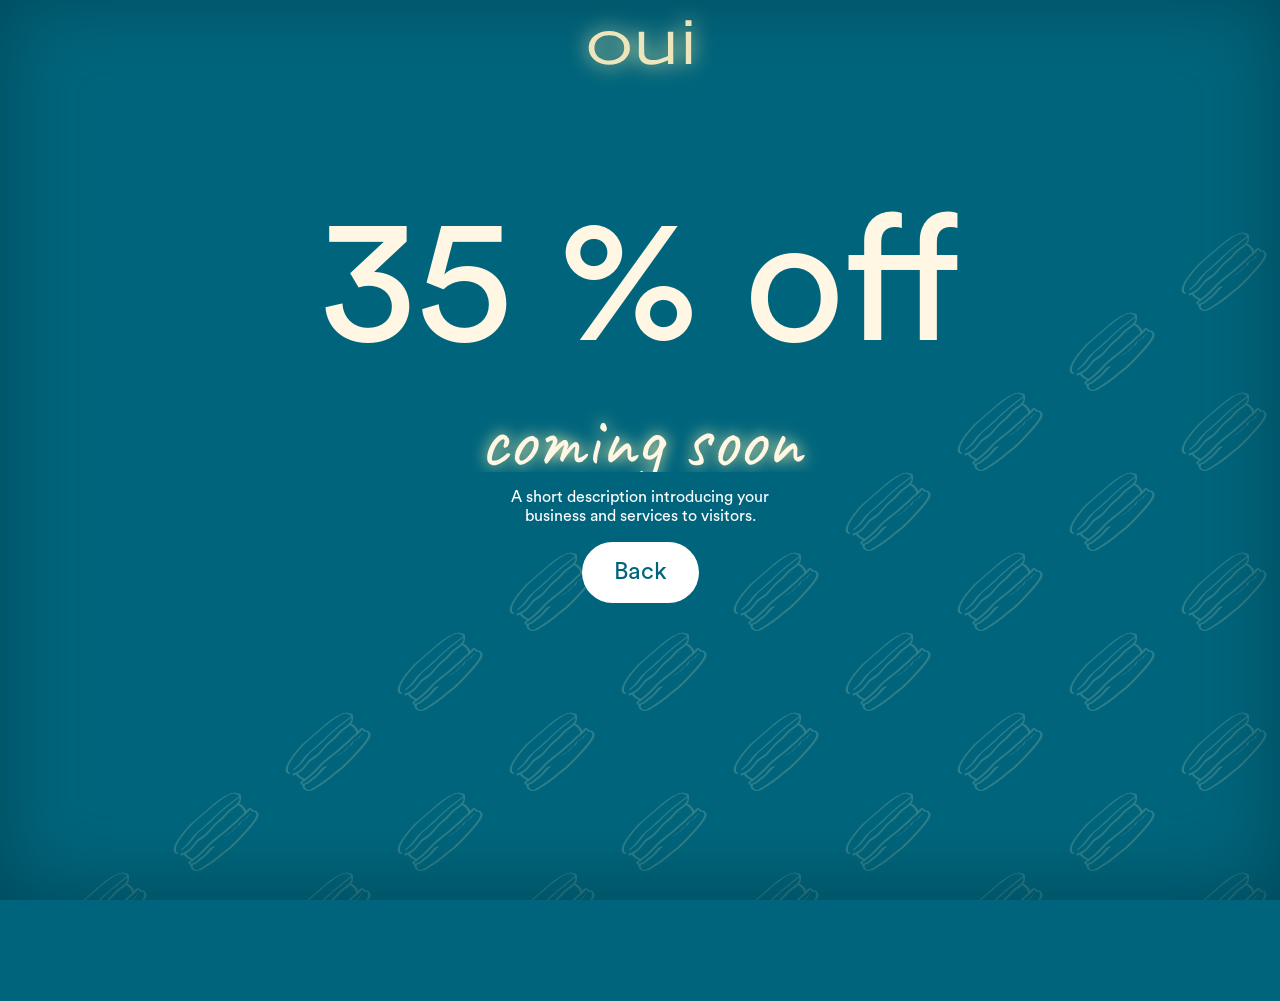
<file: app/public/event.html>
<!DOCTYPE html>
<html lang="en">
  <head>
    <meta charset="UTF-8" />
    <meta name="viewport" content="width=device-width, initial-scale=1.0" />
    <link rel="stylesheet" href="css/eventPage.css" type="text/css">
    <title>OUI Events</title>
  </head>
  <body>
    <!-- Header for the logo -->
    <header class="eventHdrContainer">
      <a href="index.php"><img class="eventHdrLogo" src="imgs/logos/Logos-02.svg" alt="Oui Logo" title="Oui Logo"></a>
    </header>
    <!-- Events primary content section -->
    <section>
      <!-- Center content -->
      <div class="eventMainContainer">
        <p class="eventMainText">35 % off</p>
        <p class="eventMainMessage">coming soon</p>
        <p class="eventMainDescr">A short description introducing your business and services to visitors.</p>
        <a class="homeBtn" href="index.php" target="_self">Back</a>
      </div>
      <!-- Background illustrations -->
      <div class="gridParent">
        <div class="bgGrid">
          <img class="bgIllu bgIllu_1" src="imgs/illustrations/merengue/illustrations_yellow_merengue.svg">
          <img class="bgIllu bgIllu_2" src="imgs/illustrations/merengue/illustrations_yellow_merengue.svg">
          <img class="bgIllu bgIllu_3" src="imgs/illustrations/merengue/illustrations_yellow_merengue.svg">
          <img class="bgIllu bgIllu_4" src="imgs/illustrations/merengue/illustrations_yellow_merengue.svg">
          <img class="bgIllu bgIllu_5" src="imgs/illustrations/merengue/illustrations_yellow_merengue.svg">
          <img class="bgIllu bgIllu_6" src="imgs/illustrations/merengue/illustrations_yellow_merengue.svg">
          <img class="bgIllu bgIllu_7" src="imgs/illustrations/merengue/illustrations_yellow_merengue.svg">
          <img class="bgIllu bgIllu_8" src="imgs/illustrations/merengue/illustrations_yellow_merengue.svg">
          <img class="bgIllu bgIllu_9" src="imgs/illustrations/merengue/illustrations_yellow_merengue.svg">
          <img class="bgIllu bgIllu_10" src="imgs/illustrations/merengue/illustrations_yellow_merengue.svg">
          <img class="bgIllu bgIllu_11" src="imgs/illustrations/merengue/illustrations_yellow_merengue.svg">
          <img class="bgIllu bgIllu_12" src="imgs/illustrations/merengue/illustrations_yellow_merengue.svg">
          <img class="bgIllu bgIllu_13" src="imgs/illustrations/merengue/illustrations_yellow_merengue.svg">
          <img class="bgIllu bgIllu_14" src="imgs/illustrations/merengue/illustrations_yellow_merengue.svg">
          <img class="bgIllu bgIllu_15" src="imgs/illustrations/merengue/illustrations_yellow_merengue.svg">
          <img class="bgIllu bgIllu_16" src="imgs/illustrations/merengue/illustrations_yellow_merengue.svg">
          <img class="bgIllu bgIllu_17" src="imgs/illustrations/merengue/illustrations_yellow_merengue.svg">
          <img class="bgIllu bgIllu_18" src="imgs/illustrations/merengue/illustrations_yellow_merengue.svg">
          <img class="bgIllu bgIllu_19" src="imgs/illustrations/merengue/illustrations_yellow_merengue.svg">
          <img class="bgIllu bgIllu_20" src="imgs/illustrations/merengue/illustrations_yellow_merengue.svg">
          <img class="bgIllu bgIllu_21" src="imgs/illustrations/merengue/illustrations_yellow_merengue.svg">
          <img class="bgIllu bgIllu_22" src="imgs/illustrations/merengue/illustrations_yellow_merengue.svg">
          <img class="bgIllu bgIllu_23" src="imgs/illustrations/merengue/illustrations_yellow_merengue.svg">
          <img class="bgIllu bgIllu_24" src="imgs/illustrations/merengue/illustrations_yellow_merengue.svg">
          <img class="bgIllu bgIllu_25" src="imgs/illustrations/merengue/illustrations_yellow_merengue.svg">
          <img class="bgIllu bgIllu_26" src="imgs/illustrations/merengue/illustrations_yellow_merengue.svg">
          <img class="bgIllu bgIllu_27" src="imgs/illustrations/merengue/illustrations_yellow_merengue.svg">
          <img class="bgIllu bgIllu_28" src="imgs/illustrations/merengue/illustrations_yellow_merengue.svg">
          <img class="bgIllu bgIllu_29" src="imgs/illustrations/merengue/illustrations_yellow_merengue.svg">
          <img class="bgIllu bgIllu_30" src="imgs/illustrations/merengue/illustrations_yellow_merengue.svg">
        </div>
      </div>
    </section>
  </body>
</html>
</file>
<file: app/public/css/eventPage.css>
/* Added fonts */
@font-face {
    font-family: CircularStd;
    src: url(../fonts/CircularStd-Book.otf);
}

@font-face {
    font-family: Caveat;
    src: url(../fonts/Caveat-Regular.ttf);
}

/* Universal settings */
* {
    margin: 0;
    padding: 0;
    box-sizing: border-box;
    font-family: CircularStd;
    overflow: hidden;
}

/* Body background colour */
body {
    background-color: rgb(0, 101, 124);
    box-shadow: 0px -5px 5rem inset rgb(0 60 74 / 69%);
    height: 100vh;
}

/* Header container for logo */
.eventHdrContainer {
    display: flex;
    justify-content: center;
}

.eventHdrLogo {
    width: 11rem;
    height: 6rem;
    filter: drop-shadow(0 0 10px rgb(255, 244, 174));
}

/* Events center flexbox */
.eventMainContainer {
    position: absolute;
    display: flex;
    flex-direction: column;
    row-gap: 1rem;
    margin-top: 5rem;
    margin-left: auto;
    margin-right: auto;
    left: 0;
    right: 0;
}

/* Events flexbox content */
.eventMainText {
    font-size: 11rem;
    font-weight: 450;
    white-space: nowrap;
    color: #FFF7E3;
    text-align: center;
}

.eventMainMessage {
    font-family: Caveat;
    font-size: 5rem;
    font-weight: 400;
    color: #FFF7E3;
    text-align: center;
    text-shadow: 0 0 15px rgb(255, 244, 174);
    line-height: 0.8;
}

.eventMainDescr {
    width: 20rem;
    align-self: center;
    font-size: 1rem;
    font-weight: 450;
    color: white;
    text-align: center;
}

.homeBtn {
    z-index: 1;
    padding: 1rem 2rem;
    align-self: center;
    text-align: center;
    background-color: white;
    font-size: 1.5rem;
    font-weight: 500;
    color: rgb(0, 101, 124);
    text-decoration: none;
    border-radius: 6.25rem;
}

/* Background illustrations grid */
.gridParent {
    position: relative;
    overflow: hidden;
    height: 100vh;
    width: 100vw;
    z-index: -1;
}

.bgGrid {
    position: absolute;
    display: grid;
    bottom: 0;
    right: 0;
    grid-template-columns: repeat(12, 1fr);
    grid-template-rows: repeat(10, 1fr) 3.2rem;
    justify-content: space-evenly;
    align-content: space-evenly;
    z-index: -2;
}

/* Background illustrations */
.bgIllu {
    width: 7rem;
    height: 5rem;
    opacity: 0.2;
    transform: rotate(-42deg);
}

.bgIllu_1 {
    grid-column-start: 6;
    grid-row-start: 10;
}

.bgIllu_2 {
    grid-column-start: 7;
    grid-row-start: 9;
}

.bgIllu_3 {
    grid-column-start: 8;
    grid-row-start: 8;
}

.bgIllu_4 {
    grid-column-start: 8;
    grid-row-start: 10;
}

.bgIllu_5 {
    grid-column-start: 9;
    grid-row-start: 9;
}

.bgIllu_6 {
    grid-column-start: 10;
    grid-row-start: 8;
}

.bgIllu_7 {
    grid-column-start: 11;
    grid-row-start: 7;
}

.bgIllu_8 {
    grid-column-start: 12;
    grid-row-start: 6;
}

.bgIllu_9 {
    grid-column-start: 10;
    grid-row-start: 10;
}

.bgIllu_10 {
    grid-column-start: 11;
    grid-row-start: 9;
}

.bgIllu_11 {
    grid-column-start: 12;
    grid-row-start: 8;
}

.bgIllu_12 {
    grid-column-start: 12;
    grid-row-start: 10;
}

/* Aesthetics test */
.bgIllu_13 {
    grid-column-start: 9;
    grid-row-start: 7;
}

.bgIllu_14 {
    grid-column-start: 10;
    grid-row-start: 6;
}

.bgIllu_15 {
    grid-column-start: 11;
    grid-row-start: 5;
}

.bgIllu_16 {
    grid-column-start: 12;
    grid-row-start: 4;
}

.bgIllu_17 {
    grid-column-start: 4;
    grid-row-start: 10;
}

.bgIllu_18 {
    grid-column-start: 5;
    grid-row-start: 9;
}

.bgIllu_19 {
    grid-column-start: 6;
    grid-row-start: 8;
}

.bgIllu_20 {
    grid-column-start: 7;
    grid-row-start: 7;
}

.bgIllu_21 {
    grid-column-start: 8;
    grid-row-start: 6;
}

.bgIllu_22 {
    grid-column-start: 9;
    grid-row-start: 5;
}

.bgIllu_23 {
    grid-column-start: 10;
    grid-row-start: 4;
}

.bgIllu_24 {
    grid-column-start: 11;
    grid-row-start: 3;
}

.bgIllu_25 {
    grid-column-start: 12;
    grid-row-start: 2;
}

.bgIllu_26 {
    grid-column-start: 2;
    grid-row-start: 10;
}

.bgIllu_27 {
    grid-column-start: 3;
    grid-row-start: 9;
}

.bgIllu_28 {
    grid-column-start: 4;
    grid-row-start: 8;
}

.bgIllu_29 {
    grid-column-start: 5;
    grid-row-start: 7;
}

.bgIllu_30 {
    grid-column-start: 6;
    grid-row-start: 6;
}

/* Responsiveness tweaks  */
@media screen and (max-width: 1200px) {
    /* n/a */
}

@media screen and (max-width: 800px) {
    .eventMainText {
        font-size: 7rem;
    }
}

@media screen and (max-width: 430px) {
    .eventMainContainer {
        row-gap: 1rem;
        margin-left: 2rem;
        margin-right: 2rem;
    }
    .eventMainText {
        font-size: 3rem;
    }
    .eventMainMessage {
        font-size: 3rem;
    }
    .eventMainDescr {
        text-wrap: balance;
        font-size: 0.8rem;
    }
    .homeBtn {
        font-size: 1.2rem;
    }
}
</file>
